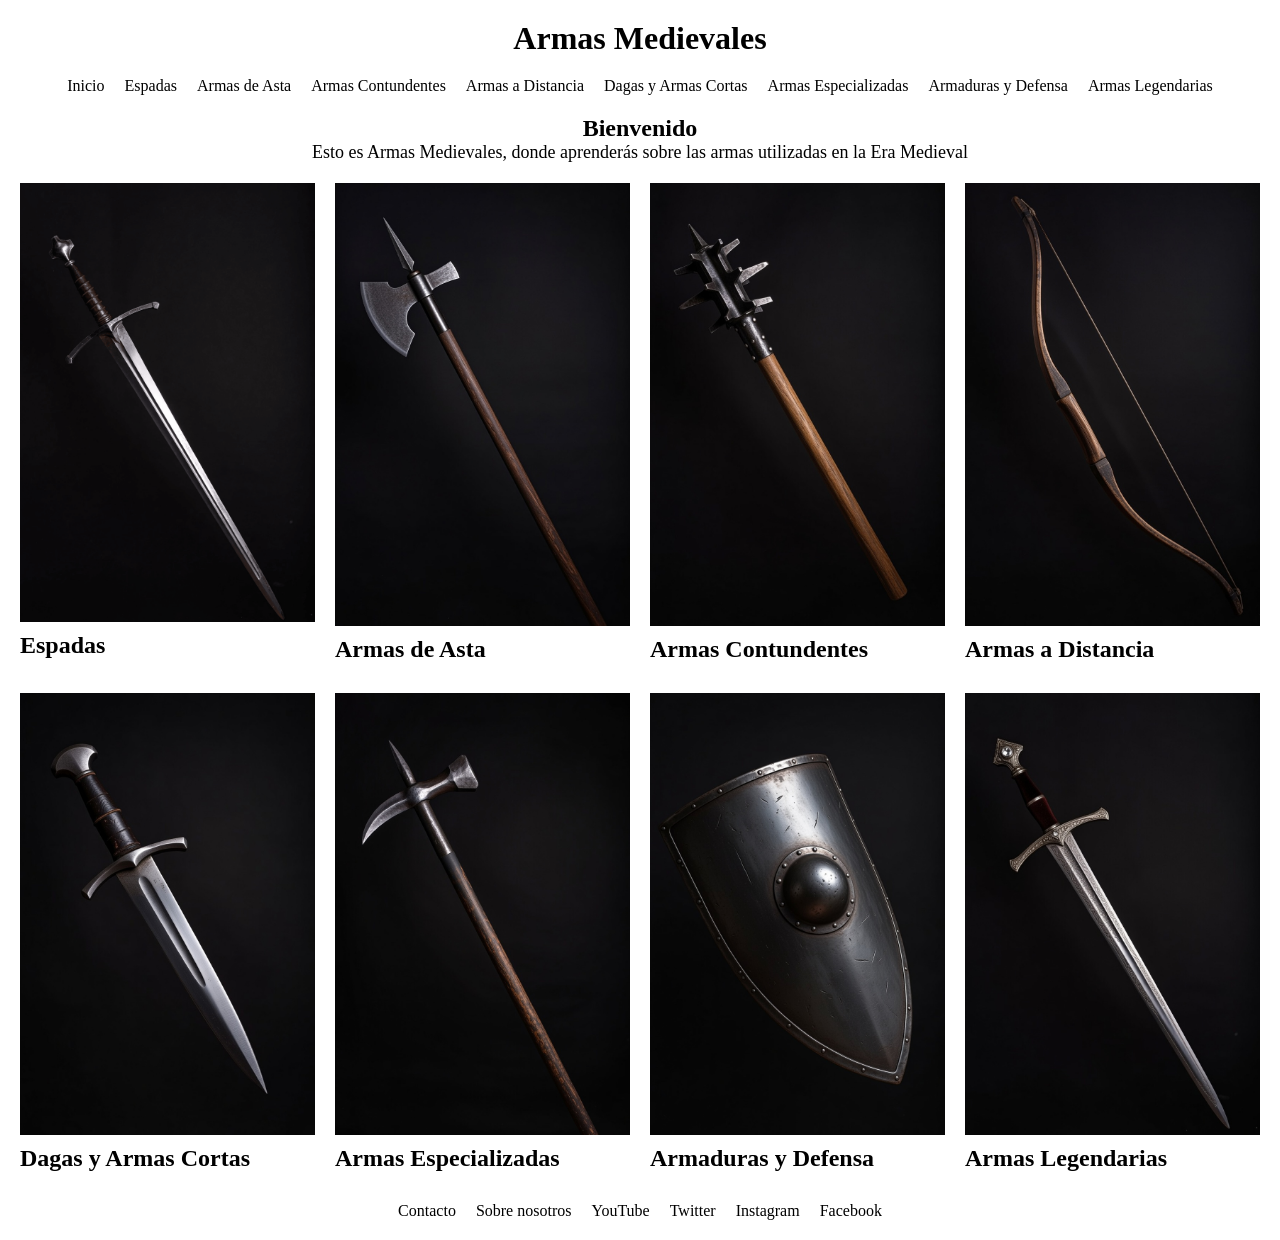
<file: index.html>
<!DOCTYPE html>
<html lang="es">
<head>
    <meta charset="UTF-8">
    <meta name="viewport" content="width=device-width, initial-scale=1.0">
    <link rel="stylesheet" href="css/main.css">
    <title>Armas Medievales</title>
    <meta name="description" content="Aprende sobre las armas usadas en el medievo en Armas Medievales">
</head>
<body>
    <header>
        <h1>
            <a href="index.html">Armas Medievales</a>
        </h1>
        <nav>
            <ul>
                <li><a href="index.html">Inicio</a></li>
                <li><a href="pages/espadas.html">Espadas</a></li>
                <li><a href="pages/armas-de-asta.html">Armas de Asta</a></li>
                <li><a href="pages/armas-contundentes.html">Armas Contundentes</a></li>
                <li><a href="pages/armas-a-distancia.html">Armas a Distancia</a></li>
                <li><a href="pages/dagas-y-armas-cortas.html">Dagas y Armas Cortas</a></li>
                <li><a href="pages/armas-especializadas.html">Armas Especializadas</a></li>
                <li><a href="pages/armaduras-y-defensa.html">Armaduras y Defensa</a></li>
                <li><a href="pages/armas-legendarias.html">Armas Legendarias</a></li>
            </ul>
        </nav>
    </header>
    <main>
        <section class="bienvenida">
            <h2>Bienvenido</h2>
            <p>
                Esto es Armas Medievales, donde aprenderás sobre las armas utilizadas en la Era Medieval
            </p>
        </section>
        <section class="categorias">
            <article>
                <a href="pages/espadas.html" title="Ver categoría de espadas">
                    <img src="img/espadas.png" alt="Espadas">
                    <h2>Espadas</h2>
                </a>
            </article>
            <article>
                <a href="pages/armas-de-asta.html" title="Ver categoría de armas de asta">
                    <img src="img/armas-de-asta.jpg" alt="Armas de Asta">
                    <h2>Armas de Asta</h2>
                </a>
            </article>
            <article>
                <a href="pages/armas-contundentes.html" title="Ver categoría de armas contundentes">
                    <img src="img/armas-contundentes.jpg" alt="Armas Contundentes">
                    <h2>Armas Contundentes</h2>
                </a>
            </article>
            <article>
                <a href="pages/armas-a-distancia.html" title="Ver categoría de armas a distancia">
                    <img src="img/armas-a-distancia.jpg" alt="Armas a Distancia">
                    <h2>Armas a Distancia</h2>
                </a>
            </article>
            <article>
                <a href="pages/dagas-y-armas-cortas.html" title="Ver categoría de dagas y armas cortas">
                    <img src="img/dagas-y-armas-cortas.jpg" alt="Dagas y Armas Cortas">
                    <h2>Dagas y Armas Cortas</h2>
                </a>
            </article>
            <article>
                <a href="pages/armas-especializadas.html" title="Ver categoría de armas especializadas">
                    <img src="img/armas-especializadas.jpg" alt="Armas Especializadas">
                    <h2>Armas Especializadas</h2>
                </a>
            </article>
            <article>
                <a href="pages/armaduras-y-defensa.html" title="Ver categoría de armaduras y defensa">
                    <img src="img/armaduras-y-defensa.jpg" alt="Armas y Defensa">
                    <h2>Armaduras y Defensa</h2>
                </a>
            </article>
            <article>
                <a href="pages/armas-legendarias.html" title="Ver categoría de armas legendarias">
                    <img src="img/armas-legendarias.jpg" alt="Armas Legendarias">
                    <h2>Armas Legendarias</h2>
                </a>
            </article>
        </section>
    </main>
    <footer>
        <p>
            <a href="pages/contacto.html">Contacto</a>
            <a href="pages/sobre-nosotros.html">Sobre nosotros</a>
            <a href="#" title="Ir a nuestro canal de Youtube">YouTube</a>
            <a href="#" title="Ir a nuestra cuenta de Twitter">Twitter</a>
            <a href="#" title="Ir a nuestra cuenta de Instagram">Instagram</a>
            <a href="#" title="Ir a nuestra cuenta de Facebook">Facebook</a>
        </p>
    </footer>
</body>
</html>
</file>
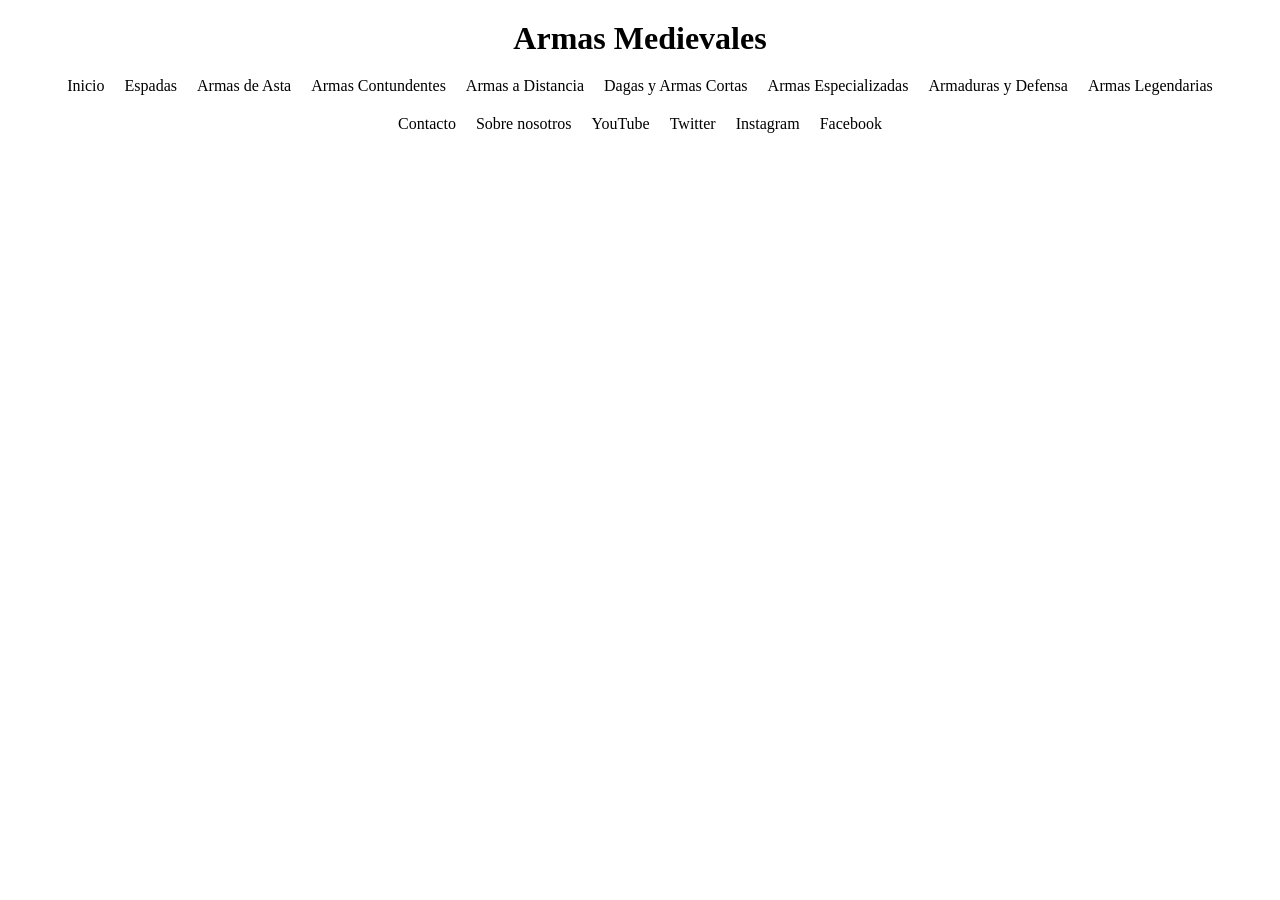
<file: pages/armaduras-y-defensa.html>
<!DOCTYPE html>
<html lang="es">
<head>
    <meta charset="UTF-8">
    <meta name="viewport" content="width=device-width, initial-scale=1.0">
    <link rel="stylesheet" href="../css/main.css">
    <title>Armaduras y Defensa | Armas Medievales</title>
</head>
<body>
    <header>
        <h1>
            <a href="../index.html">Armas Medievales</a>
        </h1>
        <nav>
            <ul>
                <li><a href="../index.html">Inicio</a></li>
                <li><a href="espadas.html">Espadas</a></li>
                <li><a href="armas-de-asta.html">Armas de Asta</a></li>
                <li><a href="armas-contundentes.html">Armas Contundentes</a></li>
                <li><a href="armas-a-distancia.html">Armas a Distancia</a></li>
                <li><a href="dagas-y-armas-cortas.html">Dagas y Armas Cortas</a></li>
                <li><a href="armas-especializadas.html">Armas Especializadas</a></li>
                <li><a href="armaduras-y-defensa.html">Armaduras y Defensa</a></li>
                <li><a href="armas-legendarias.html">Armas Legendarias</a></li>
            </ul>
        </nav>
    </header>
    <main>

    </main>
    <footer>
        <p>
            <a href="contacto.html">Contacto</a>
            <a href="sobre-nosotros.html">Sobre nosotros</a>
            <a href="#">YouTube</a>
            <a href="#">Twitter</a>
            <a href="#">Instagram</a>
            <a href="#">Facebook</a>
        </p>
    </footer>
</body>
</html>
</file>
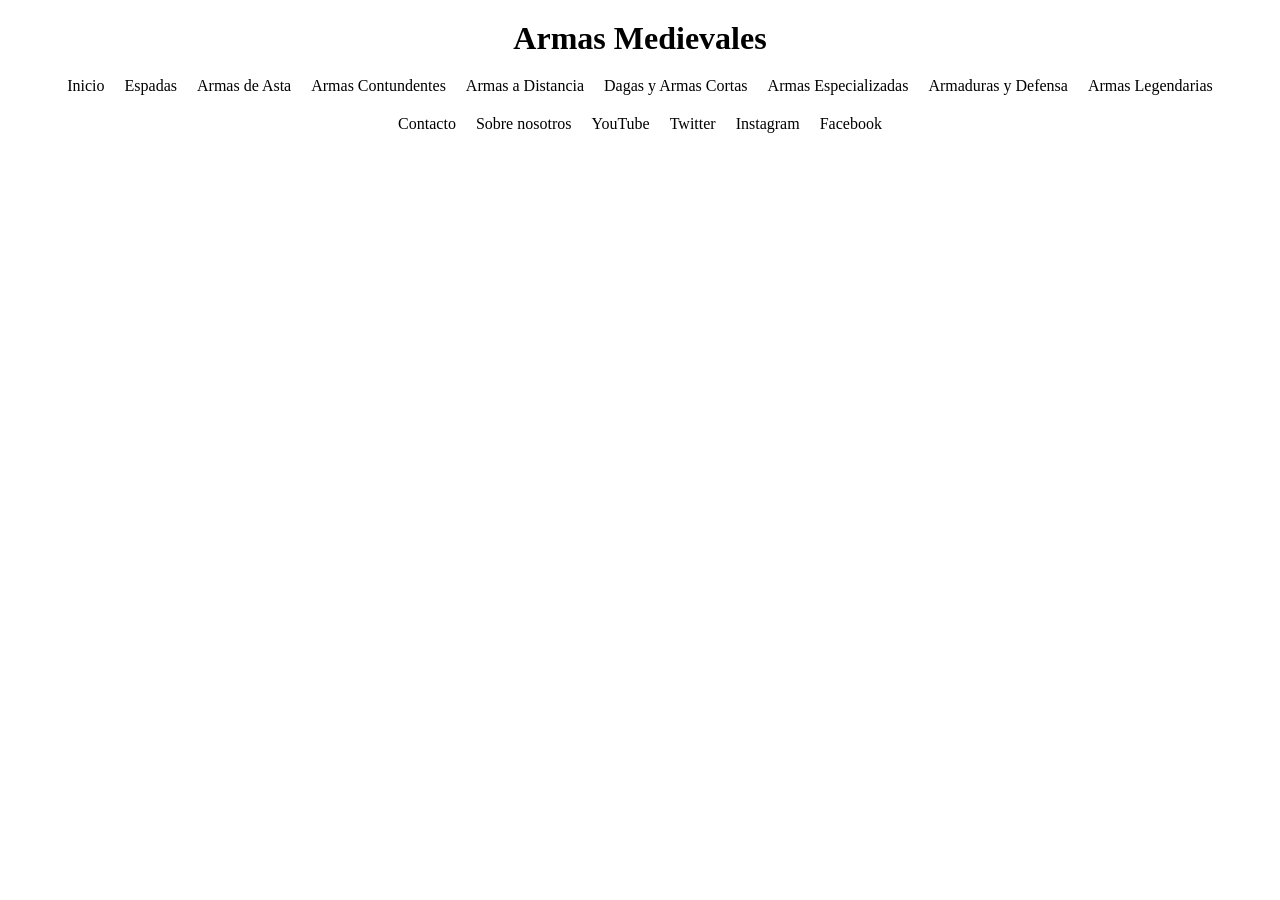
<file: pages/armas-a-distancia.html>
<!DOCTYPE html>
<html lang="es">
<head>
    <meta charset="UTF-8">
    <meta name="viewport" content="width=device-width, initial-scale=1.0">
    <link rel="stylesheet" href="../css/main.css">
    <title>Armas a Distancia | Armas Medievales</title>
</head>
<body>
    <header>
        <h1>
            <a href="../index.html">Armas Medievales</a>
        </h1>
        <nav>
            <ul>
                <li><a href="../index.html">Inicio</a></li>
                <li><a href="espadas.html">Espadas</a></li>
                <li><a href="armas-de-asta.html">Armas de Asta</a></li>
                <li><a href="armas-contundentes.html">Armas Contundentes</a></li>
                <li><a href="armas-a-distancia.html">Armas a Distancia</a></li>
                <li><a href="dagas-y-armas-cortas.html">Dagas y Armas Cortas</a></li>
                <li><a href="armas-especializadas.html">Armas Especializadas</a></li>
                <li><a href="armaduras-y-defensa.html">Armaduras y Defensa</a></li>
                <li><a href="armas-legendarias.html">Armas Legendarias</a></li>
            </ul>
        </nav>
    </header>
    <main>

    </main>
    <footer>
        <p>
            <a href="contacto.html">Contacto</a>
            <a href="sobre-nosotros.html">Sobre nosotros</a>
            <a href="#">YouTube</a>
            <a href="#">Twitter</a>
            <a href="#">Instagram</a>
            <a href="#">Facebook</a>
        </p>
    </footer>
</body>
</html>
</file>
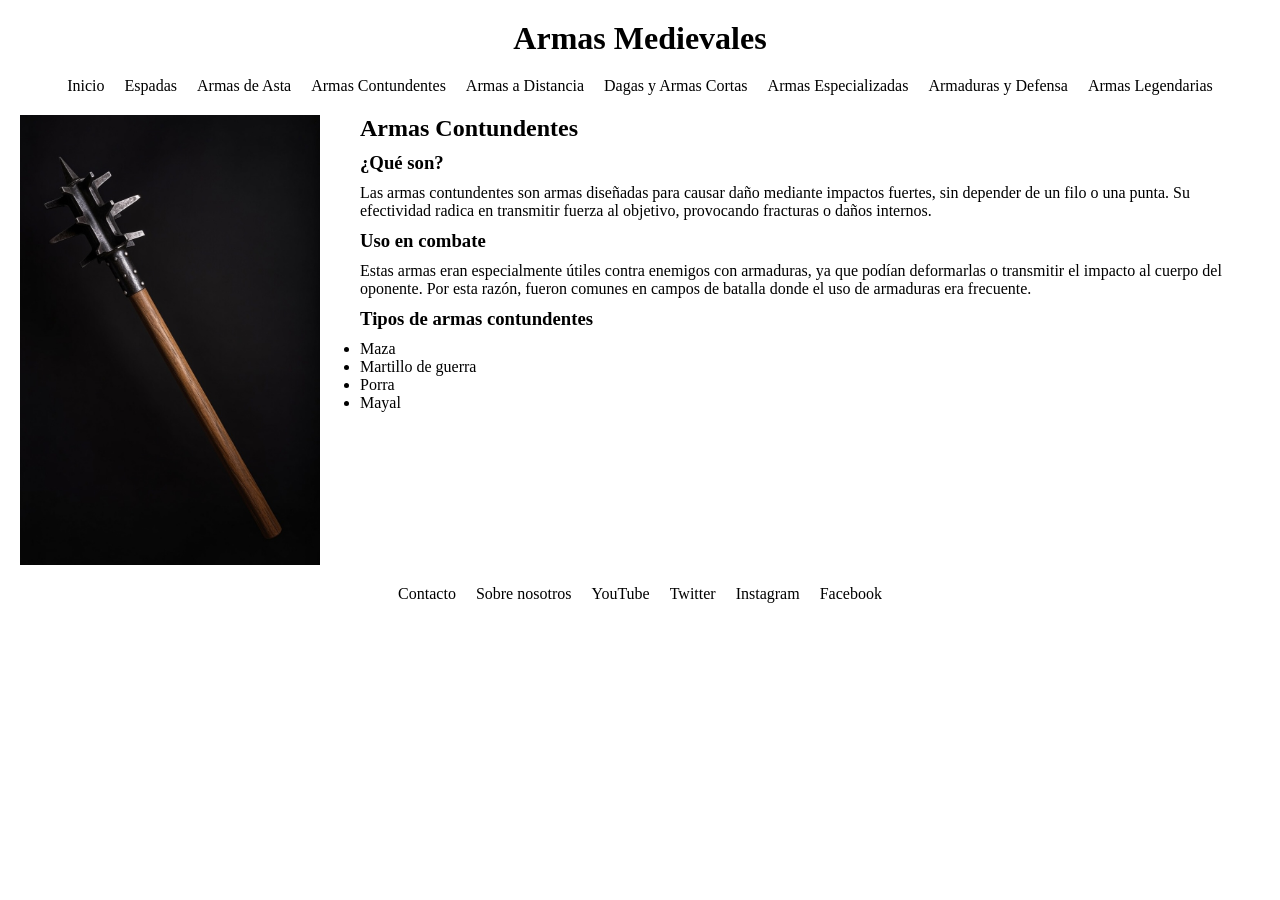
<file: pages/armas-contundentes.html>
<!DOCTYPE html>
<html lang="es">
<head>
    <meta charset="UTF-8">
    <meta name="viewport" content="width=device-width, initial-scale=1.0">
    <link rel="stylesheet" href="../css/main.css">
    <title>Armas Contundentes | Armas Medievales</title>
    <meta name="description" content="Aprende sobre las armas contundentes medievales, sus usos en combate y sus tipos">
</head>
<body>
    <header>
        <h1>
            <a href="../index.html">Armas Medievales</a>
        </h1>
        <nav>
            <ul>
                <li><a href="../index.html">Inicio</a></li>
                <li><a href="espadas.html">Espadas</a></li>
                <li><a href="armas-de-asta.html">Armas de Asta</a></li>
                <li><a href="armas-contundentes.html">Armas Contundentes</a></li>
                <li><a href="armas-a-distancia.html">Armas a Distancia</a></li>
                <li><a href="dagas-y-armas-cortas.html">Dagas y Armas Cortas</a></li>
                <li><a href="armas-especializadas.html">Armas Especializadas</a></li>
                <li><a href="armaduras-y-defensa.html">Armaduras y Defensa</a></li>
                <li><a href="armas-legendarias.html">Armas Legendarias</a></li>
            </ul>
        </nav>
    </header>
    <main>
        <article class="pagina-arma">
            <img src="../img/armas-contundentes.jpg" alt="Armas Contundentes" class="arma-imagen">
            <div class="arma-contenido">
                <h2>Armas Contundentes</h2>
                <section>
                    <h3>¿Qué son?</h3>
                    <p>Las armas contundentes son armas diseñadas para causar daño mediante impactos fuertes, sin depender de un filo o una punta. Su efectividad radica en transmitir fuerza al objetivo, provocando fracturas o daños internos.</p>
                </section>
                <section>
                    <h3>Uso en combate</h3>
                    <p>Estas armas eran especialmente útiles contra enemigos con armaduras, ya que podían deformarlas o transmitir el impacto al cuerpo del oponente. Por esta razón, fueron comunes en campos de batalla donde el uso de armaduras era frecuente.</p>
                </section>
                <section>
                    <h3>Tipos de armas contundentes</h3>
                    <ul>
                        <li>Maza</li>
                        <li>Martillo de guerra</li>
                        <li>Porra</li>
                        <li>Mayal</li>
                    </ul>
                </section>
            </div>
        </article>
    </main>
    <footer>
        <p>
            <a href="contacto.html">Contacto</a>
            <a href="sobre-nosotros.html">Sobre nosotros</a>
            <a href="#" title="Ir a nuestro canal de Youtube">YouTube</a>
            <a href="#" title="Ir a nuestra cuenta de Twitter">Twitter</a>
            <a href="#" title="Ir a nuestra cuenta de Instagram">Instagram</a>
            <a href="#" title="Ir a nuestra cuenta de Facebook">Facebook</a>
        </p>
    </footer>
</body>
</html>
</file>
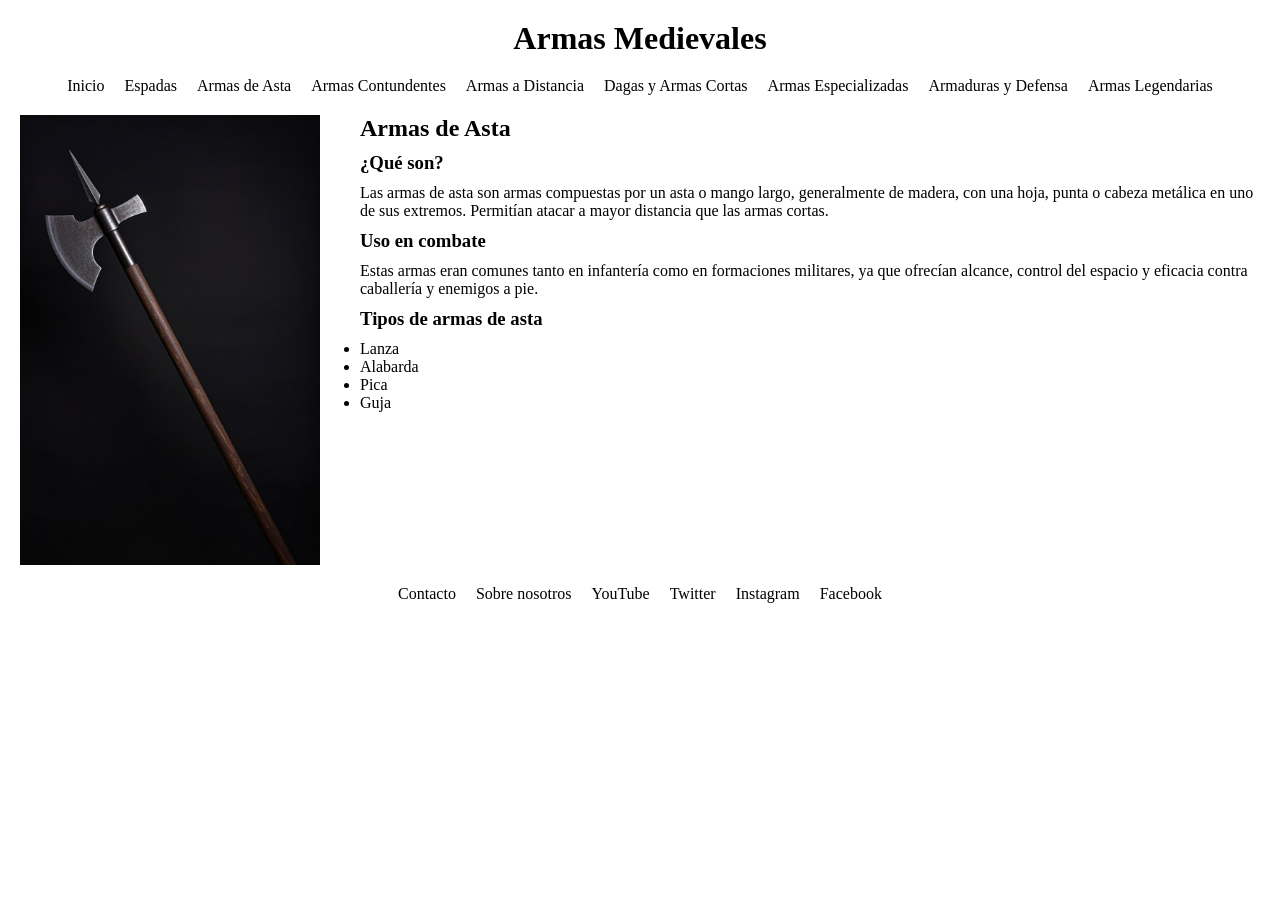
<file: pages/armas-de-asta.html>
<!DOCTYPE html>
<html lang="es">
<head>
    <meta charset="UTF-8">
    <meta name="viewport" content="width=device-width, initial-scale=1.0">
    <link rel="stylesheet" href="../css/main.css">
    <title>Armas de Asta | Armas Medievales</title>
    <meta name="description" content="Aprende sobre las armas de asta medievales, sus usos en combate y sus tipos">
</head>
<body>
    <header>
        <h1>
            <a href="../index.html">Armas Medievales</a>
        </h1>
        <nav>
            <ul>
                <li><a href="../index.html">Inicio</a></li>
                <li><a href="espadas.html">Espadas</a></li>
                <li><a href="armas-de-asta.html">Armas de Asta</a></li>
                <li><a href="armas-contundentes.html">Armas Contundentes</a></li>
                <li><a href="armas-a-distancia.html">Armas a Distancia</a></li>
                <li><a href="dagas-y-armas-cortas.html">Dagas y Armas Cortas</a></li>
                <li><a href="armas-especializadas.html">Armas Especializadas</a></li>
                <li><a href="armaduras-y-defensa.html">Armaduras y Defensa</a></li>
                <li><a href="armas-legendarias.html">Armas Legendarias</a></li>
            </ul>
        </nav>
    </header>
    <main>
        <article class="pagina-arma">
            <img src="../img/armas-de-asta.jpg" alt="Armas de Asta" class="arma-imagen">
            <div class="arma-contenido">
                <h2>Armas de Asta</h2>
                <section>
                    <h3>¿Qué son?</h3>
                    <p>Las armas de asta son armas compuestas por un asta o mango largo, generalmente de madera, con una hoja, punta o cabeza metálica en uno de sus extremos. Permitían atacar a mayor distancia que las armas cortas.</p>
                </section>
                <section>
                    <h3>Uso en combate</h3>
                    <p>Estas armas eran comunes tanto en infantería como en formaciones militares, ya que ofrecían alcance, control del espacio y eficacia contra caballería y enemigos a pie.</p>
                </section>
                <section>
                    <h3>Tipos de armas de asta</h3>
                    <ul>
                        <li>Lanza</li>
                        <li>Alabarda</li>
                        <li>Pica</li>
                        <li>Guja</li>
                    </ul>
                </section>
            </div>
        </article>
    </main>
    <footer>
        <p>
            <a href="contacto.html">Contacto</a>
            <a href="sobre-nosotros.html">Sobre nosotros</a>
            <a href="#" title="Ir a nuestro canal de Youtube">YouTube</a>
            <a href="#" title="Ir a nuestra cuenta de Twitter">Twitter</a>
            <a href="#" title="Ir a nuestra cuenta de Instagram">Instagram</a>
            <a href="#" title="Ir a nuestra cuenta de Facebook">Facebook</a>
        </p>
    </footer>
</body>
</html>
</file>
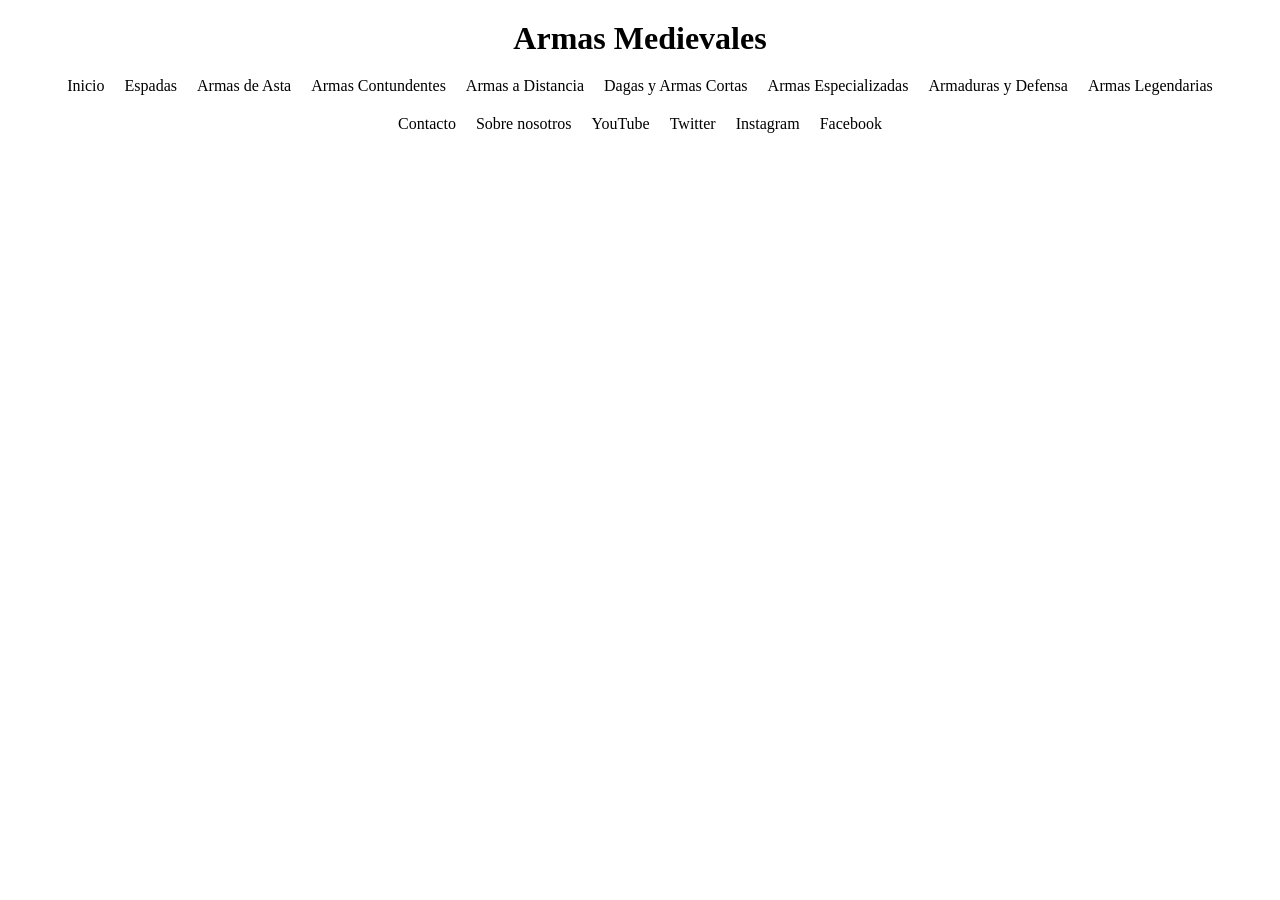
<file: pages/armas-especializadas.html>
<!DOCTYPE html>
<html lang="es">
<head>
    <meta charset="UTF-8">
    <meta name="viewport" content="width=device-width, initial-scale=1.0">
    <link rel="stylesheet" href="../css/main.css">
    <title>Armas Especializadas | Armas Medievales</title>
</head>
<body>
    <header>
        <h1>
            <a href="../index.html">Armas Medievales</a>
        </h1>
        <nav>
            <ul>
                <li><a href="../index.html">Inicio</a></li>
                <li><a href="espadas.html">Espadas</a></li>
                <li><a href="armas-de-asta.html">Armas de Asta</a></li>
                <li><a href="armas-contundentes.html">Armas Contundentes</a></li>
                <li><a href="armas-a-distancia.html">Armas a Distancia</a></li>
                <li><a href="dagas-y-armas-cortas.html">Dagas y Armas Cortas</a></li>
                <li><a href="armas-especializadas.html">Armas Especializadas</a></li>
                <li><a href="armaduras-y-defensa.html">Armaduras y Defensa</a></li>
                <li><a href="armas-legendarias.html">Armas Legendarias</a></li>
            </ul>
        </nav>
    </header>
    <main>

    </main>
    <footer>
        <p>
            <a href="contacto.html">Contacto</a>
            <a href="sobre-nosotros.html">Sobre nosotros</a>
            <a href="#">YouTube</a>
            <a href="#">Twitter</a>
            <a href="#">Instagram</a>
            <a href="#">Facebook</a>
        </p>
    </footer>
</body>
</html>
</file>
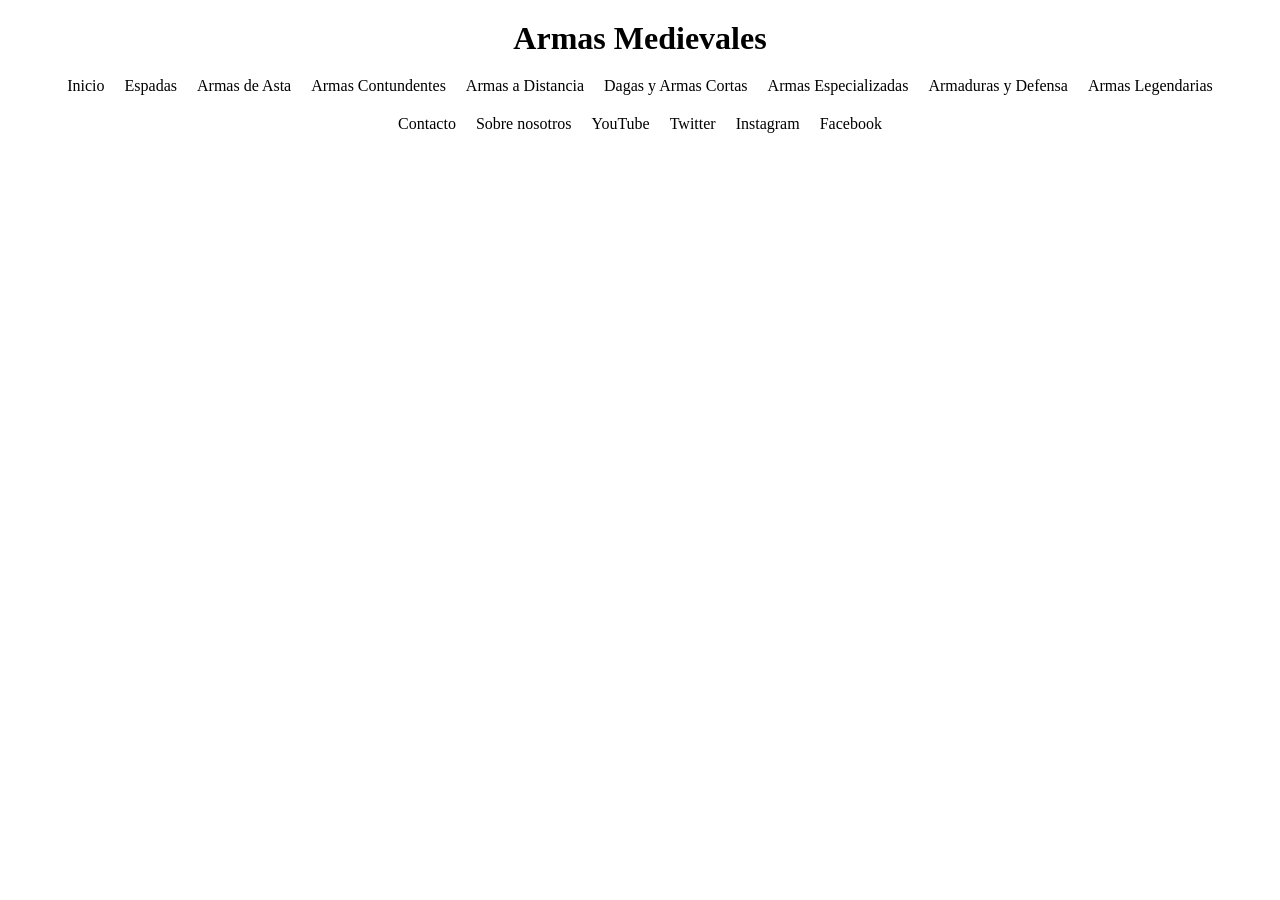
<file: pages/armas-legendarias.html>
<!DOCTYPE html>
<html lang="es">
<head>
    <meta charset="UTF-8">
    <meta name="viewport" content="width=device-width, initial-scale=1.0">
    <link rel="stylesheet" href="../css/main.css">
    <title>Armas Legendarias | Armas Medievales</title>
</head>
<body>
    <header>
        <h1>
            <a href="../index.html">Armas Medievales</a>
        </h1>
        <nav>
            <ul>
                <li><a href="../index.html">Inicio</a></li>
                <li><a href="espadas.html">Espadas</a></li>
                <li><a href="armas-de-asta.html">Armas de Asta</a></li>
                <li><a href="armas-contundentes.html">Armas Contundentes</a></li>
                <li><a href="armas-a-distancia.html">Armas a Distancia</a></li>
                <li><a href="dagas-y-armas-cortas.html">Dagas y Armas Cortas</a></li>
                <li><a href="armas-especializadas.html">Armas Especializadas</a></li>
                <li><a href="armaduras-y-defensa.html">Armaduras y Defensa</a></li>
                <li><a href="armas-legendarias.html">Armas Legendarias</a></li>
            </ul>
        </nav>
    </header>
    <main>

    </main>
    <footer>
        <p>
            <a href="contacto.html">Contacto</a>
            <a href="sobre-nosotros.html">Sobre nosotros</a>
            <a href="#">YouTube</a>
            <a href="#">Twitter</a>
            <a href="#">Instagram</a>
            <a href="#">Facebook</a>
        </p>
    </footer>
</body>
</html>
</file>
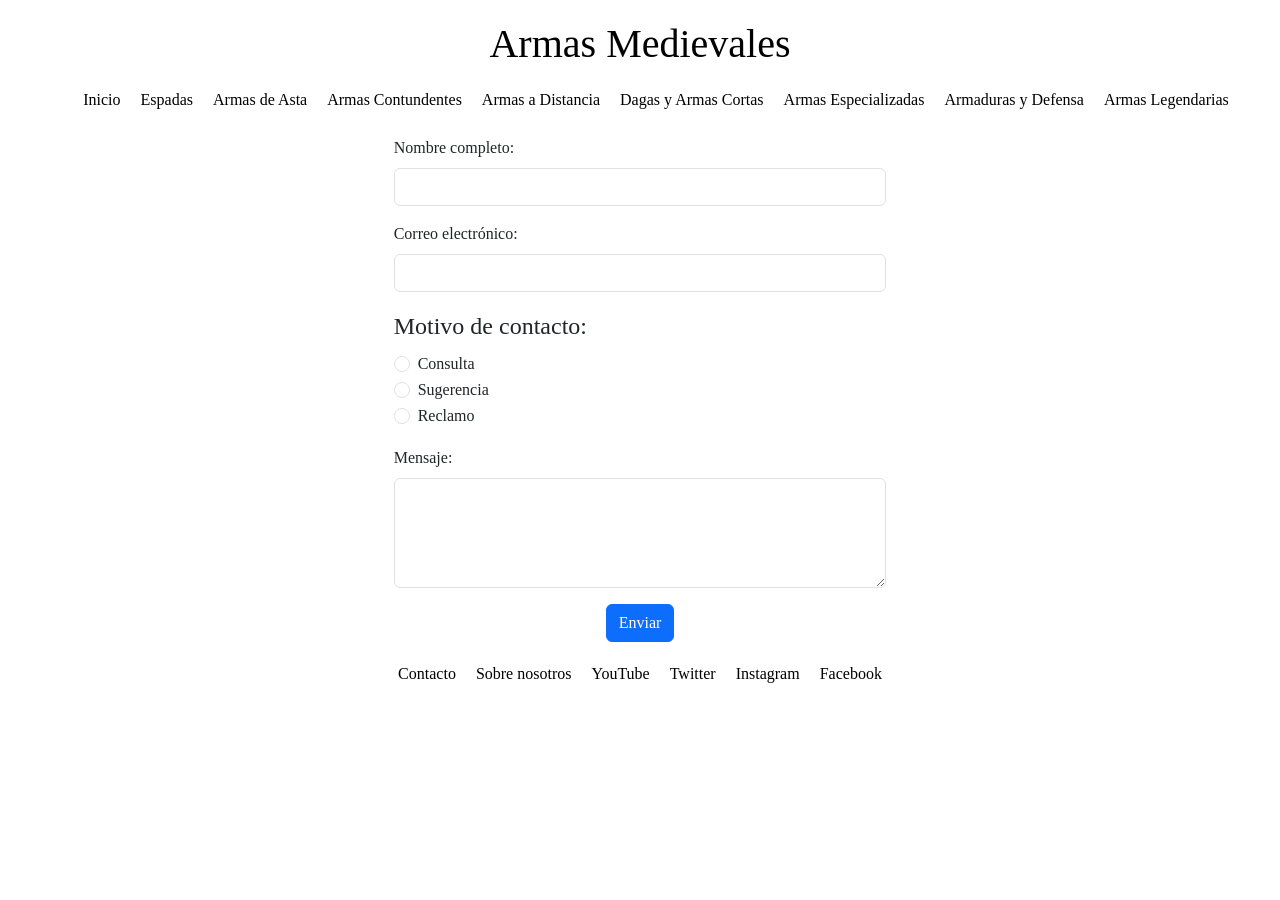
<file: pages/contacto.html>
<!DOCTYPE html>
<html lang="es">
<head>
    <meta charset="UTF-8">
    <meta name="viewport" content="width=device-width, initial-scale=1.0">
    <link href="https://cdn.jsdelivr.net/npm/bootstrap@5.3.2/dist/css/bootstrap.min.css" rel="stylesheet">
    <link rel="stylesheet" href="../css/main.css">
    <title>Contacto | Armas Medievales</title>
</head>
<body>
    <header>
        <h1>
            <a href="../index.html">Armas Medievales</a>
        </h1>
        <nav>
            <ul>
                <li><a href="../index.html">Inicio</a></li>
                <li><a href="espadas.html">Espadas</a></li>
                <li><a href="armas-de-asta.html">Armas de Asta</a></li>
                <li><a href="armas-contundentes.html">Armas Contundentes</a></li>
                <li><a href="armas-a-distancia.html">Armas a Distancia</a></li>
                <li><a href="dagas-y-armas-cortas.html">Dagas y Armas Cortas</a></li>
                <li><a href="armas-especializadas.html">Armas Especializadas</a></li>
                <li><a href="armaduras-y-defensa.html">Armaduras y Defensa</a></li>
                <li><a href="armas-legendarias.html">Armas Legendarias</a></li>
            </ul>
        </nav>
    </header>
    <main>
        <form action="/submit" method="POST" class="container mt-4 col-md-5">

            <div class="mb-3">
                <label for="nombre-completo" class="form-label">Nombre completo:</label>
                <input type="text" name="nombre-completo" id="nombre-completo" class="form-control">
            </div>

            <div class="mb-3">
                <label for="correo" class="form-label">Correo electrónico:</label>
                <input type="email" name="correo" id="correo" class="form-control">
            </div>

            <fieldset class="mb-3">
                <legend class="form-label">Motivo de contacto:</legend>

                <div class="form-check">
                    <input type="radio" name="motivo" id="consulta" value="consulta" class="form-check-input">
                    <label for="consulta" class="form-check-label">Consulta</label>
                </div>

                <div class="form-check">
                    <input type="radio" name="motivo" id="sugerencia" value="sugerencia" class="form-check-input">
                    <label for="sugerencia" class="form-check-label">Sugerencia</label>
                </div>

                <div class="form-check">
                    <input type="radio" name="motivo" id="reclamo" value="reclamo" class="form-check-input">
                    <label for="reclamo" class="form-check-label">Reclamo</label>
                </div>
            </fieldset>

            <div class="mb-3">
                <label for="mensaje" class="form-label">Mensaje:</label>
                <textarea name="mensaje" id="mensaje" class="form-control" rows="4"></textarea>
            </div>
            <div class="text-center mb-3">
                <button type="submit" class="btn btn-primary">Enviar</button>
            </div>

        </form>

    </main>
    <footer>
        <p>
            <a href="contacto.html">Contacto</a>
            <a href="sobre-nosotros.html">Sobre nosotros</a>
            <a href="#">YouTube</a>
            <a href="#">Twitter</a>
            <a href="#">Instagram</a>
            <a href="#">Facebook</a>
        </p>
    </footer>
</body>
</html>
</file>
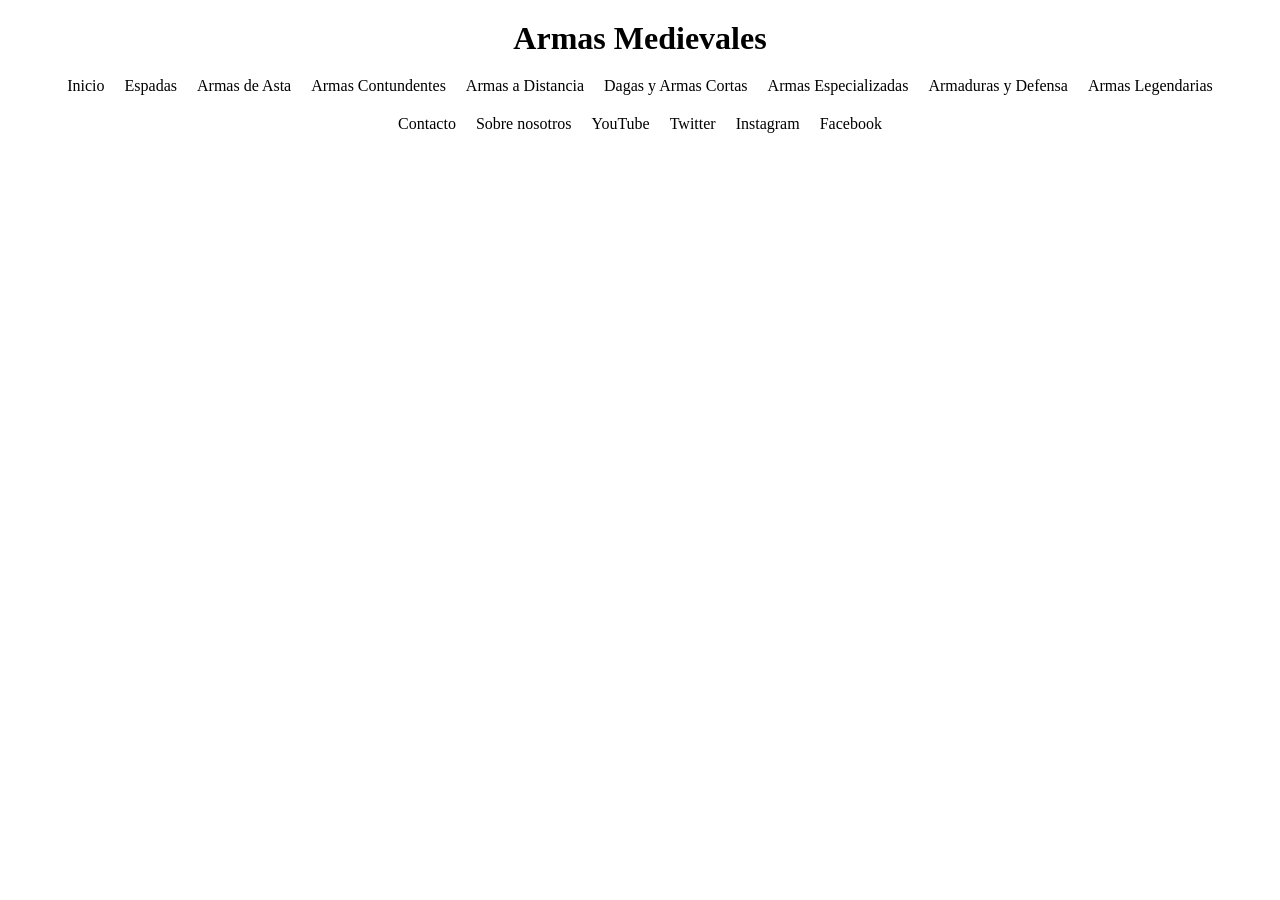
<file: pages/dagas-y-armas-cortas.html>
<!DOCTYPE html>
<html lang="es">
<head>
    <meta charset="UTF-8">
    <meta name="viewport" content="width=device-width, initial-scale=1.0">
    <link rel="stylesheet" href="../css/main.css">
    <title>Dagas y Armas Cortas | Armas Medievales</title>
</head>
<body>
    <header>
        <h1>
            <a href="../index.html">Armas Medievales</a>
        </h1>
        <nav>
            <ul>
                <li><a href="../index.html">Inicio</a></li>
                <li><a href="espadas.html">Espadas</a></li>
                <li><a href="armas-de-asta.html">Armas de Asta</a></li>
                <li><a href="armas-contundentes.html">Armas Contundentes</a></li>
                <li><a href="armas-a-distancia.html">Armas a Distancia</a></li>
                <li><a href="dagas-y-armas-cortas.html">Dagas y Armas Cortas</a></li>
                <li><a href="armas-especializadas.html">Armas Especializadas</a></li>
                <li><a href="armaduras-y-defensa.html">Armaduras y Defensa</a></li>
                <li><a href="armas-legendarias.html">Armas Legendarias</a></li>
            </ul>
        </nav>
    </header>
    <main>

    </main>
    <footer>
        <p>
            <a href="contacto.html">Contacto</a>
            <a href="sobre-nosotros.html">Sobre nosotros</a>
            <a href="#">YouTube</a>
            <a href="#">Twitter</a>
            <a href="#">Instagram</a>
            <a href="#">Facebook</a>
        </p>
    </footer>
</body>
</html>
</file>
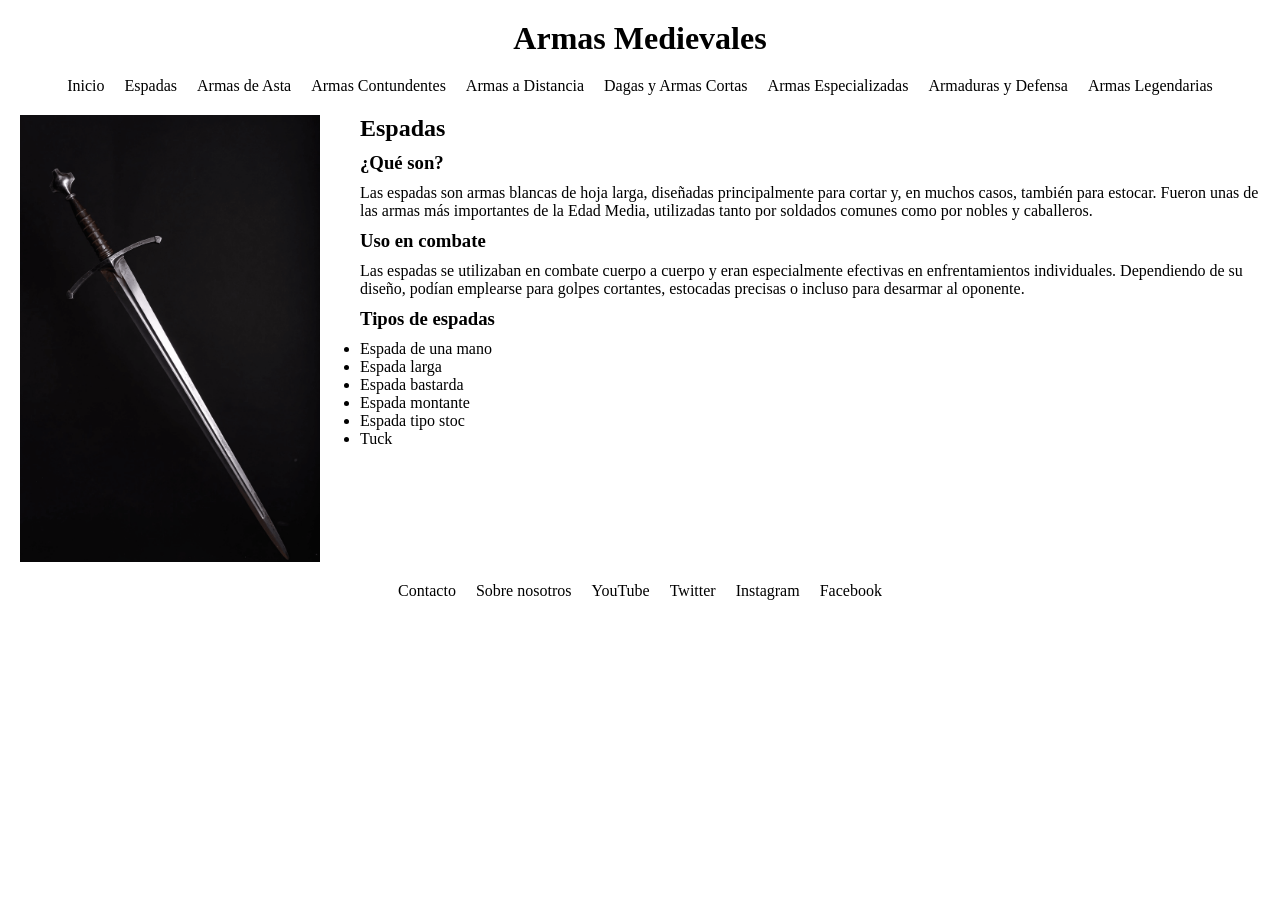
<file: pages/espadas.html>
<!DOCTYPE html>
<html lang="es">
<head>
    <meta charset="UTF-8">
    <meta name="viewport" content="width=device-width, initial-scale=1.0">
    <link rel="stylesheet" href="../css/main.css">
    <title>Espadas | Armas Medievales</title>
    <meta name="description" content="Aprende sobre las espadas medievales, sus usos en combate y sus tipos">
</head>
<body>
    <header>
        <h1>
            <a href="../index.html">Armas Medievales</a>
        </h1>
        <nav>
            <ul>
                <li><a href="../index.html">Inicio</a></li>
                <li><a href="espadas.html">Espadas</a></li>
                <li><a href="armas-de-asta.html">Armas de Asta</a></li>
                <li><a href="armas-contundentes.html">Armas Contundentes</a></li>
                <li><a href="armas-a-distancia.html">Armas a Distancia</a></li>
                <li><a href="dagas-y-armas-cortas.html">Dagas y Armas Cortas</a></li>
                <li><a href="armas-especializadas.html">Armas Especializadas</a></li>
                <li><a href="armaduras-y-defensa.html">Armaduras y Defensa</a></li>
                <li><a href="armas-legendarias.html">Armas Legendarias</a></li>
            </ul>
        </nav>
    </header>
    <main>
        <article class="pagina-arma">
            <img src="../img/espadas.png" alt="Espadas" class="arma-imagen">
            <div class="arma-contenido">
                <h2>Espadas</h2>
                <section>
                    <h3>¿Qué son?</h3>
                    <p>Las espadas son armas blancas de hoja larga, diseñadas principalmente para cortar y, en muchos casos, también para estocar. Fueron unas de las armas más importantes de la Edad Media, utilizadas tanto por soldados comunes como por nobles y caballeros.</p>
                </section>
                <section>
                    <h3>Uso en combate</h3>
                    <p>Las espadas se utilizaban en combate cuerpo a cuerpo y eran especialmente efectivas en enfrentamientos individuales. Dependiendo de su diseño, podían emplearse para golpes cortantes, estocadas precisas o incluso para desarmar al oponente.</p>
                </section>
                <section>
                    <h3>Tipos de espadas</h3>
                    <ul>
                        <li>Espada de una mano</li>
                        <li>Espada larga</li>
                        <li>Espada bastarda</li>
                        <li>Espada montante</li>
                        <li>Espada tipo stoc</li>
                        <li>Tuck</li>
                    </ul>
                </section>
            </div>
        </article>
    </main>
    <footer>
        <p>
            <a href="contacto.html">Contacto</a>
            <a href="sobre-nosotros.html">Sobre nosotros</a>
            <a href="#" title="Ir a nuestro canal de Youtube">YouTube</a>
            <a href="#" title="Ir a nuestra cuenta de Twitter">Twitter</a>
            <a href="#" title="Ir a nuestra cuenta de Instagram">Instagram</a>
            <a href="#" title="Ir a nuestra cuenta de Facebook">Facebook</a>
        </p>
    </footer>
</body>
</html>
</file>
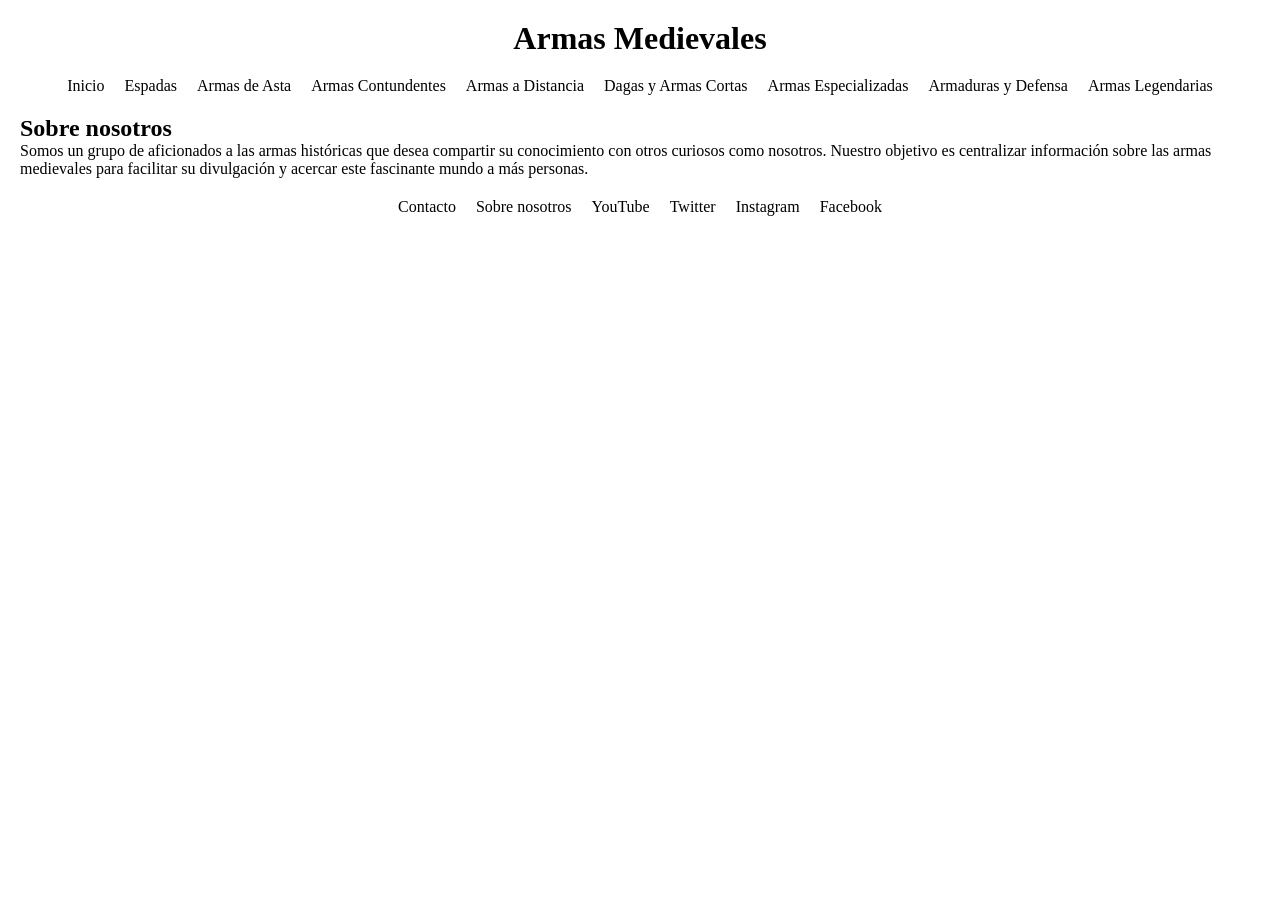
<file: pages/sobre-nosotros.html>
<!DOCTYPE html>
<html lang="es">
<head>
    <meta charset="UTF-8">
    <meta name="viewport" content="width=device-width, initial-scale=1.0">
    <link rel="stylesheet" href="../css/main.css">
    <title>Armaduras y Defensa | Armas Medievales</title>
</head>
<body>
    <header>
        <h1>
            <a href="../index.html">Armas Medievales</a>
        </h1>
        <nav>
            <ul>
                <li><a href="../index.html">Inicio</a></li>
                <li><a href="espadas.html">Espadas</a></li>
                <li><a href="armas-de-asta.html">Armas de Asta</a></li>
                <li><a href="armas-contundentes.html">Armas Contundentes</a></li>
                <li><a href="armas-a-distancia.html">Armas a Distancia</a></li>
                <li><a href="dagas-y-armas-cortas.html">Dagas y Armas Cortas</a></li>
                <li><a href="armas-especializadas.html">Armas Especializadas</a></li>
                <li><a href="armaduras-y-defensa.html">Armaduras y Defensa</a></li>
                <li><a href="armas-legendarias.html">Armas Legendarias</a></li>
            </ul>
        </nav>
    </header>
    <main>
        <div class="pagina-sobre-nosotros">
            <h2>Sobre nosotros</h2>
            <p>Somos un grupo de aficionados a las armas históricas que desea compartir su conocimiento con otros curiosos como nosotros. Nuestro objetivo es centralizar información sobre las armas medievales para facilitar su divulgación y acercar este fascinante mundo a más personas.</p>
        </div>
    </main>
    <footer>
        <p>
            <a href="contacto.html">Contacto</a>
            <a href="sobre-nosotros.html">Sobre nosotros</a>
            <a href="#">YouTube</a>
            <a href="#">Twitter</a>
            <a href="#">Instagram</a>
            <a href="#">Facebook</a>
        </p>
    </footer>
</body>
</html>
</file>
<file: css/main.css>
* {
  padding: 0;
  margin: 0;
  box-sizing: border-box;
}

a {
  text-decoration: none;
  color: black;
}

body {
  font-family: revert;
}

header h1 {
  text-align: center;
  margin: 20px;
}
header nav ul {
  display: flex;
  flex-direction: column;
  gap: 20px;
  align-items: center;
  justify-content: center;
  list-style: none;
}

main {
  margin: 20px;
}

.bienvenida h2 {
  text-align: center;
}
.bienvenida p {
  text-align: center;
  font-size: large;
}
.bienvenida {
  margin-bottom: 20px;
}

.categorias {
  display: grid;
  grid-template-columns: 1fr;
  gap: 20px;
}
.categorias h2 {
  margin: 10px 0;
}
.categorias img {
  display: block;
  width: 100%;
}

.pagina-arma {
  display: flex;
  flex-direction: column;
  gap: 40px;
  align-items: flex-start;
}
.pagina-arma h2 {
  margin-bottom: 10px;
}
.pagina-arma h3 {
  margin: 10px 0;
}

.arma-imagen {
  width: 100%;
}

footer p {
  display: flex;
  flex-direction: column;
  gap: 20px;
  align-items: center;
  justify-content: center;
}
footer {
  margin: 20px;
}

@media (min-width: 768px) {
  header nav ul {
    flex-direction: row;
    flex-wrap: wrap;
  }
  .categorias {
    grid-template-columns: repeat(2, 1fr);
  }
  .pagina-arma {
    flex-direction: row;
  }
  .arma-imagen {
    width: 300px;
  }
  footer p {
    flex-direction: row;
  }
}
@media (min-width: 1024px) {
  .categorias {
    grid-template-columns: repeat(4, 1fr);
  }
}

/*# sourceMappingURL=main.css.map */
</file>
